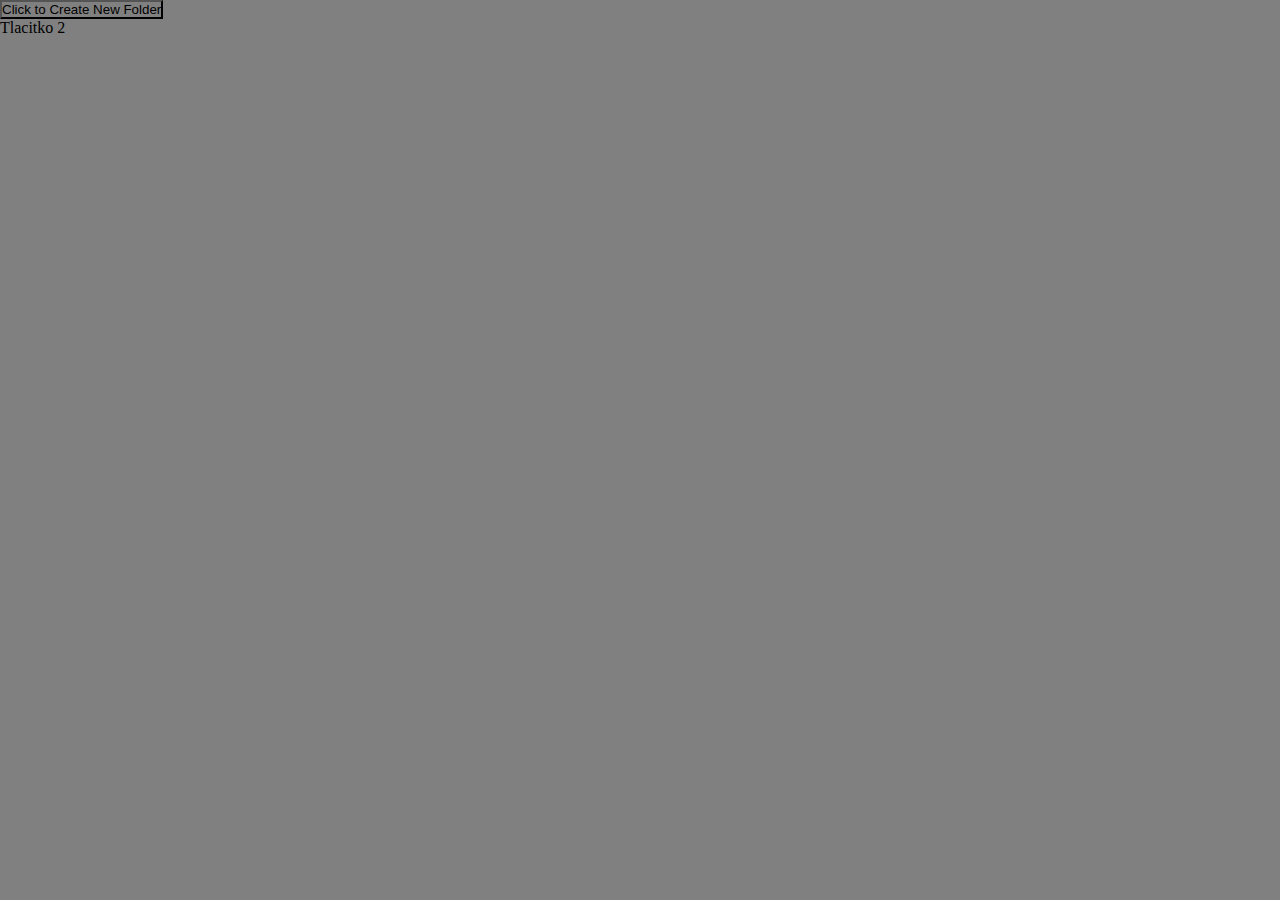
<file: Tests/index.html>
<!DOCTYPE html>
<html lang="en">
<head>
    <meta charset="UTF-8">
    <meta http-equiv="X-UA-Compatible" content="IE=edge">
    <meta name="viewport" content="width=device-width, initial-scale=1.0">
    <link rel="stylesheet" href="style.css">
    <script src="./main.js"></script>
    <title>Testy</title>
</head>
<body>
    <form name="myForm">
        <input type="Button" value="Click to Create New Folder" onClick="createFolder()">
      </form>
      <a onclick="CreateFolder()">Tlacitko 2</a>
</body>
</html>
</file>
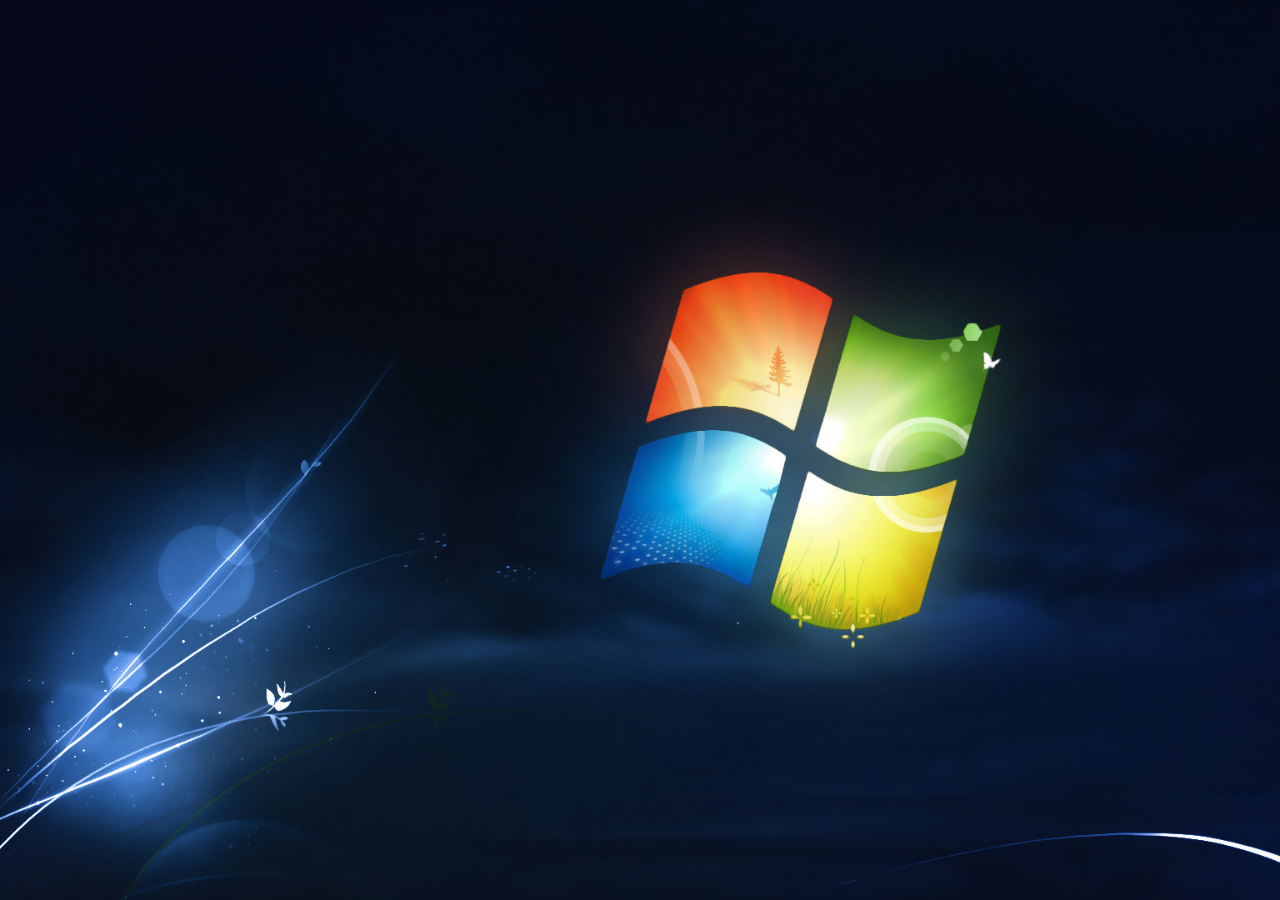
<file: Main/default/index.html>
<!DOCTYPE html>
<html lang="en">
<head>
    <meta charset="UTF-8">
    <meta http-equiv="X-UA-Compatible" content="IE=edge">
    <meta name="viewport" content="width=device-width, initial-scale=1.0">
    <link rel="stylesheet" href="src/css/style.css">
    <title>Windows 12 | Desktop</title>
</head>
<body>
    <div class="fullScreen">
        
    </div>
</body>
</html>
</file>
<file: Tests/style.css>
* {
    padding: 0;
    margin: 0;
    background-color: gray;
}
</file>
<file: Main/default/src/css/style.css>
* {
    padding: 0;
    margin: 0;
}
.fullScreen {
    width: 100vw;
    height: 100vh;
    background-image: url(/Main/default/src/img/background/BcgWindowsLogo.jpg);
    background-size: cover;
    background-repeat: no-repeat;
}
/*
FTP nepodporuje node.js a heroku ano je free :D
*/
</file>
